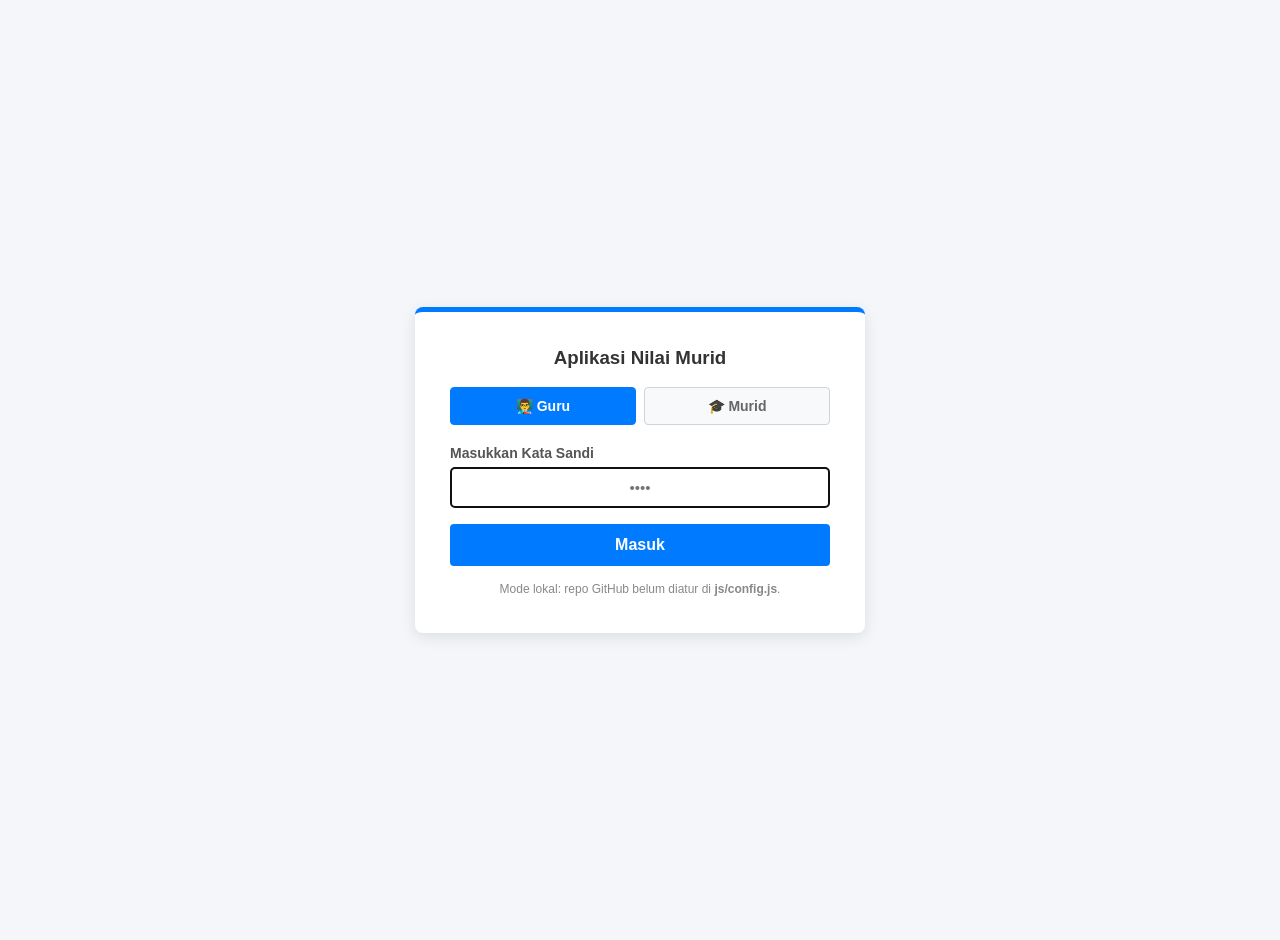
<file: index.html>
<!DOCTYPE html>
<html lang="id">
<head>
    <meta charset="UTF-8">
    <meta name="viewport" content="width=device-width, initial-scale=1.0">
    <title>Login — Aplikasi Nilai Murid</title>
    <link rel="stylesheet" href="css/style.css">
    <style>
        body { background: #f4f6f9; display: flex; justify-content: center; align-items: center; min-height: 100vh; margin: 0; }
        .login-card { background: #fff; padding: 35px; border-radius: 8px; box-shadow: 0 4px 15px rgba(0,0,0,0.1); width: 100%; max-width: 380px; border-top: 5px solid #007bff; }
        .login-card h3 { margin-top: 0; text-align: center; color: #333; margin-bottom: 18px; }
        .tabs { display: flex; gap: 8px; margin-bottom: 20px; }
        .tab { flex: 1; text-align: center; padding: 10px; border: 1px solid #ced4da; border-radius: 4px; cursor: pointer; font-weight: bold; font-size: 14px; color: #666; background: #f8f9fa; }
        .tab.active { background: #007bff; border-color: #007bff; color: #fff; }
        .form-group { margin-bottom: 16px; }
        .form-group label { display: block; margin-bottom: 6px; font-weight: bold; color: #555; font-size: 14px; }
        .form-group input, .form-group select { width: 100%; padding: 11px; border: 1px solid #ced4da; border-radius: 4px; box-sizing: border-box; font-size: 15px; }
        .form-group select { text-align: center; }
        .form-group input { text-align: center; }
        .btn-login { width: 100%; padding: 12px; background: #007bff; border: none; color: white; border-radius: 4px; font-weight: bold; cursor: pointer; font-size: 16px; }
        .btn-login:hover { background: #0056b3; }
        .btn-login:disabled { background: #a0aec0; cursor: not-allowed; }
        .error-msg { color: #e53e3e; font-size: 14px; text-align: center; margin-bottom: 15px; font-weight: bold; }
        .hint { font-size: 12px; color: #888; text-align: center; margin-top: 14px; line-height: 1.5; }
        .pane { display: none; } .pane.active { display: block; }
        @media (max-width: 640px) {
            body { padding: 12px; align-items: flex-start; padding-top: 40px; }
            .login-card { padding: 26px 20px; }
            .form-group input, .form-group select { padding: 13px; }
        }
    </style>
</head>
<body>

<div class="login-card">
    <h3>Aplikasi Nilai Murid</h3>

    <div class="tabs">
        <div class="tab active" id="tab-guru" onclick="pilihTab('guru')">👨‍🏫 Guru</div>
        <div class="tab" id="tab-murid" onclick="pilihTab('murid')">🎓 Murid</div>
    </div>

    <div id="error-msg" class="error-msg" style="display:none;"></div>

    <!-- LOGIN GURU -->
    <form class="pane active" id="pane-guru" onsubmit="masukGuru(event)">
        <div class="form-group">
            <label for="password">Masukkan Kata Sandi</label>
            <input type="password" id="password" placeholder="••••" autocomplete="current-password" autofocus>
        </div>
        <button type="submit" class="btn-login">Masuk</button>
    </form>

    <!-- LOGIN MURID -->
    <form class="pane" id="pane-murid" onsubmit="masukMurid(event)">
        <div class="form-group">
            <label for="namaMurid">Pilih Nama Anda</label>
            <select id="namaMurid" required>
                <option value="">— memuat daftar murid —</option>
            </select>
        </div>
        <div class="form-group">
            <label for="nis">Nomor Induk Siswa (NIS)</label>
            <input type="password" id="nis" inputmode="numeric" placeholder="Contoh: 3262" autocomplete="off">
        </div>
        <button type="submit" class="btn-login">Masuk</button>
    </form>

    <div class="hint" id="hintLokal"></div>
</div>

<script src="js/config.js"></script>
<script src="js/util.js"></script>
<script src="js/store.js"></script>
<script src="js/auth.js"></script>
<script>
    function tampilkanError(t) {
        const el = document.getElementById('error-msg');
        el.style.display = t ? 'block' : 'none';
        el.textContent = t || '';
    }

    function pilihTab(peran) {
        document.getElementById('tab-guru').classList.toggle('active', peran === 'guru');
        document.getElementById('tab-murid').classList.toggle('active', peran === 'murid');
        document.getElementById('pane-guru').classList.toggle('active', peran === 'guru');
        document.getElementById('pane-murid').classList.toggle('active', peran === 'murid');
        tampilkanError('');
        document.getElementById(peran === 'guru' ? 'password' : 'namaMurid').focus();
    }

    function isiDaftarMurid(db, pertahankan) {
        const sel = document.getElementById('namaMurid');
        const urut = db.students.slice().sort((a, b) => a.name.localeCompare(b.name, 'id'));
        if (!urut.length) {
            sel.innerHTML = '<option value="">— belum ada data murid —</option>';
            return;
        }
        sel.innerHTML = '<option value="">— pilih nama Anda —</option>' +
            urut.map(s => `<option value="${Util.esc(s.name)}">${Util.esc(s.name)}</option>`).join('');
        if (pertahankan) sel.value = pertahankan;
    }

    async function masukGuru(e) {
        e.preventDefault();
        const pass = document.getElementById('password').value;
        if (Auth.loginGuru(pass)) {
            sessionStorage.setItem('nilai_role', 'guru');
            location.href = 'input.html';
        } else {
            tampilkanError('Kata sandi yang Anda masukkan salah!');
        }
    }

    async function masukMurid(e) {
        e.preventDefault();
        const nama = document.getElementById('namaMurid').value;
        const nis = document.getElementById('nis').value;
        if (!nama) return tampilkanError('Silakan pilih nama Anda terlebih dahulu.');
        const hasil = Auth.loginMurid(nama, nis);
        if (hasil.ok) location.href = 'murid.html';
        else tampilkanError(hasil.msg);
    }

    (async function () {
        if (Auth.role()) {
            location.replace(Auth.role() === 'murid' ? 'murid.html' : 'input.html');
            return;
        }
        const db = await Store.init();
        isiDaftarMurid(db, '');

        Store.onRemote(d => isiDaftarMurid(d, document.getElementById('namaMurid').value));
        Store.onStatus((tipe, teks) => {
            document.getElementById('hintLokal').innerHTML =
                (tipe === 'err' ? '⚠️ ' + Util.esc(teks) : 'Data murid diperbarui otomatis dari server.');
        });
        Store.mulaiPolling();

        if (!Store.repoSlug()) {
            document.getElementById('hintLokal').innerHTML =
                'Mode lokal: repo GitHub belum diatur di <b>js/config.js</b>.';
        }
    })();
</script>
</body>
</html>
</file>
<file: css/style.css>
/* ============ GAYA DASAR (dipakai semua halaman) ============ */
body { font-family: 'Segoe UI', Arial, sans-serif; margin: 0; padding: 20px; background-color: #f4f6f9; color: #333; }
.container { max-width: 1100px; background: #fff; padding: 30px; margin: 20px auto; border-radius: 8px; box-shadow: 0 4px 10px rgba(0,0,0,0.08); position: relative; }
h2, h3 { color: #2c3e50; margin-top: 0; }

/* Menu hamburger */
.nav-container { position: absolute; top: 20px; right: 20px; z-index: 1000; display: flex; align-items: center; gap: 10px; }
.hamburger { font-size: 30px; cursor: pointer; background: none; border: none; color: #2c3e50; }
.menu-items { display: none; position: absolute; right: 0; top: 40px; background: #fff; min-width: 240px; border: 1px solid #ddd; box-shadow: 0 4px 8px rgba(0,0,0,0.1); border-radius: 4px; overflow: hidden; }
.menu-items a { display: block; padding: 12px 16px; text-decoration: none; color: #333; font-size: 14px; border-bottom: 1px solid #eee; }
.menu-items a:hover { background-color: #f1f1f1; color: #007bff; }
.menu-items a.active { background-color: #e7f1ff; color: #007bff; font-weight: bold; }
.show { display: block; }

/* Tombol */
.btn { padding: 8px 16px; border: none; border-radius: 4px; cursor: pointer; text-decoration: none; font-size: 14px; display: inline-block; color: white; }
.btn-success { background: #28a745; }
.btn-primary { background: #007bff; }
.btn-warning { background: #f0ad4e; }
.btn-danger { background: #dc3545; }
.btn:hover { filter: brightness(0.95); }

/* Tabel */
table { width: 100%; border-collapse: collapse; margin-top: 15px; background: #fff; }
th, td { border: 1px solid #dee2e6; padding: 10px 12px; text-align: left; font-size: 14px; }
th { background-color: #343a40; color: white; }
tr:nth-child(even) { background-color: #f8f9fa; }

/* Status sinkronisasi */
.sync-pill { font-size: 11px; font-weight: bold; padding: 4px 10px; border-radius: 20px; background: #e9ecef; color: #495057; white-space: nowrap; }
.sync-pill.ok { background: #d4edda; color: #155724; }
.sync-pill.warn { background: #fff3cd; color: #856404; }
.sync-pill.err { background: #f8d7da; color: #721c24; }
.sync-pill.busy { background: #e2e8f0; color: #4a5568; }

.alert-banner { padding: 12px; border-radius: 5px; margin-bottom: 15px; font-weight: bold; font-size: 14px; }
.alert-ok { background: #d4edda; color: #155724; border: 1px solid #c3e6cb; }
.alert-err { background: #f8d7da; color: #721c24; border: 1px solid #f5c6cb; }
.alert-info { background: #fff3cd; color: #856404; border: 1px solid #ffe8a1; }

@media print {
    .nav-container, .btn, form, .no-print { display: none !important; }
    body { background: white; padding: 0; }
    .container { box-shadow: none; margin: 0; padding: 0; max-width: 100%; }
}

/* ============ TAMPILAN HP (Android / iPhone) ============ */
.table-scroll {
    width: 100%;
    overflow-x: auto;
    -webkit-overflow-scrolling: touch;
    border: 1px solid #dee2e6;
    border-radius: 6px;
    margin-top: 15px;
}
.table-scroll table { margin-top: 0; border: 0; }
.table-scroll::-webkit-scrollbar { height: 8px; }
.table-scroll::-webkit-scrollbar-thumb { background: #cbd5e1; border-radius: 8px; }
.geser-hp { display: none; font-size: 12px; color: #6b7280; margin-top: 6px; }

@media (max-width: 640px) {
    body { padding: 6px; -webkit-text-size-adjust: 100%; }
    .container { padding: 16px 12px; margin: 8px auto; border-radius: 6px; }
    h2 { font-size: 17px; line-height: 1.35; }
    h3 { font-size: 15px; }

    /* Menu geser ke atas agar tidak menimpa judul */
    .nav-container { position: static; justify-content: flex-end; margin-bottom: 4px; }
    .menu-items { top: 42px; right: 0; min-width: 215px; }
    .menu-items a { padding: 14px 15px; font-size: 15px; }
    .sync-pill { font-size: 10px; padding: 3px 8px; }

    /* Tabel: baca nyaman, geser ke samping bila lebar */
    th, td { padding: 7px 6px; font-size: 13px; }
    .geser-hp { display: block; }

    /* Cegah zoom otomatis saat mengetik di Android */
    input, select, textarea { font-size: 16px; }
    .btn { padding: 11px 16px; font-size: 15px; }

    .no-print { flex-wrap: wrap !important; gap: 8px !important; }
}

@media print {
    .table-scroll { overflow: visible !important; border: 0 !important; }
    .geser-hp { display: none !important; }
}
</file>
